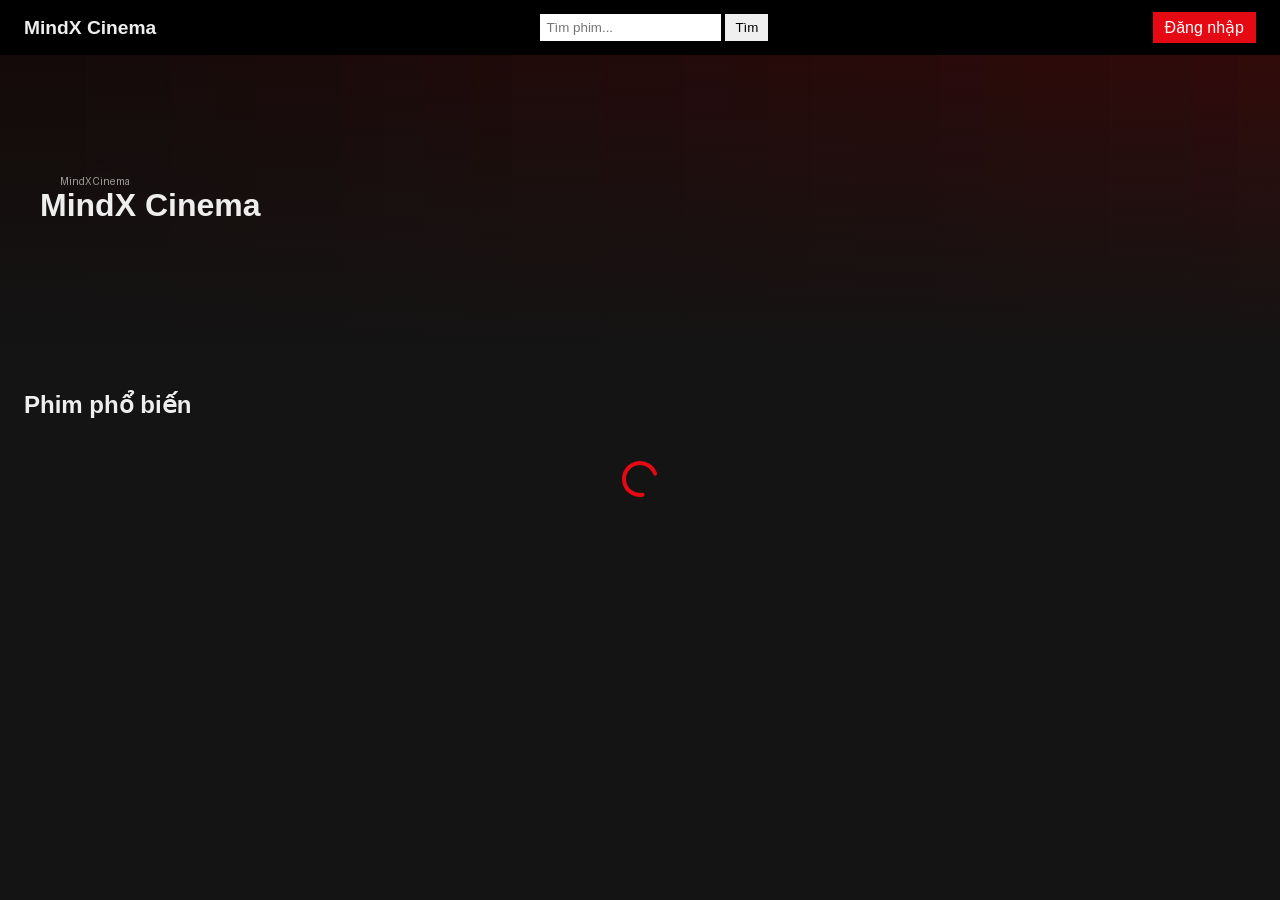
<file: mindx-cinema-local-storage/index.html>
<!DOCTYPE html>
<html lang="vi">

<head>
  <meta charset="UTF-8">
  <meta name="viewport" content="width=device-width, initial-scale=1">
  <title>MindX Cinema</title>
  <link rel="icon" href="assets/icon.png">
  <link rel="stylesheet" href="./styles/style.css">
</head>

<body>

  <nav class="navbar">
    <a href="index.html" class="logo">MindX Cinema</a>
    <form action="search.html" method="get" class="search-form">
      <input type="text" name="q" placeholder="Tìm phim...">
      <button type="submit">Tìm</button>
    </form>
    <div id="auth-area"></div>
  </nav>

  <div class="hero" style="background-image: url('assets/hero-img.jpg')">
    <h1>MindX Cinema</h1>
  </div>

  <div class="section">
    <h2>Phim phổ biến</h2>
    <img class="loading-icon" id="loading" src="assets/loading.svg" alt="Đang tải...">
    <div class="movie-grid" id="movie-grid"></div>
  </div>

  <script src="scripts/config.js"></script>
  <script src="scripts/home.js"></script>
</body>

</html>
</file>
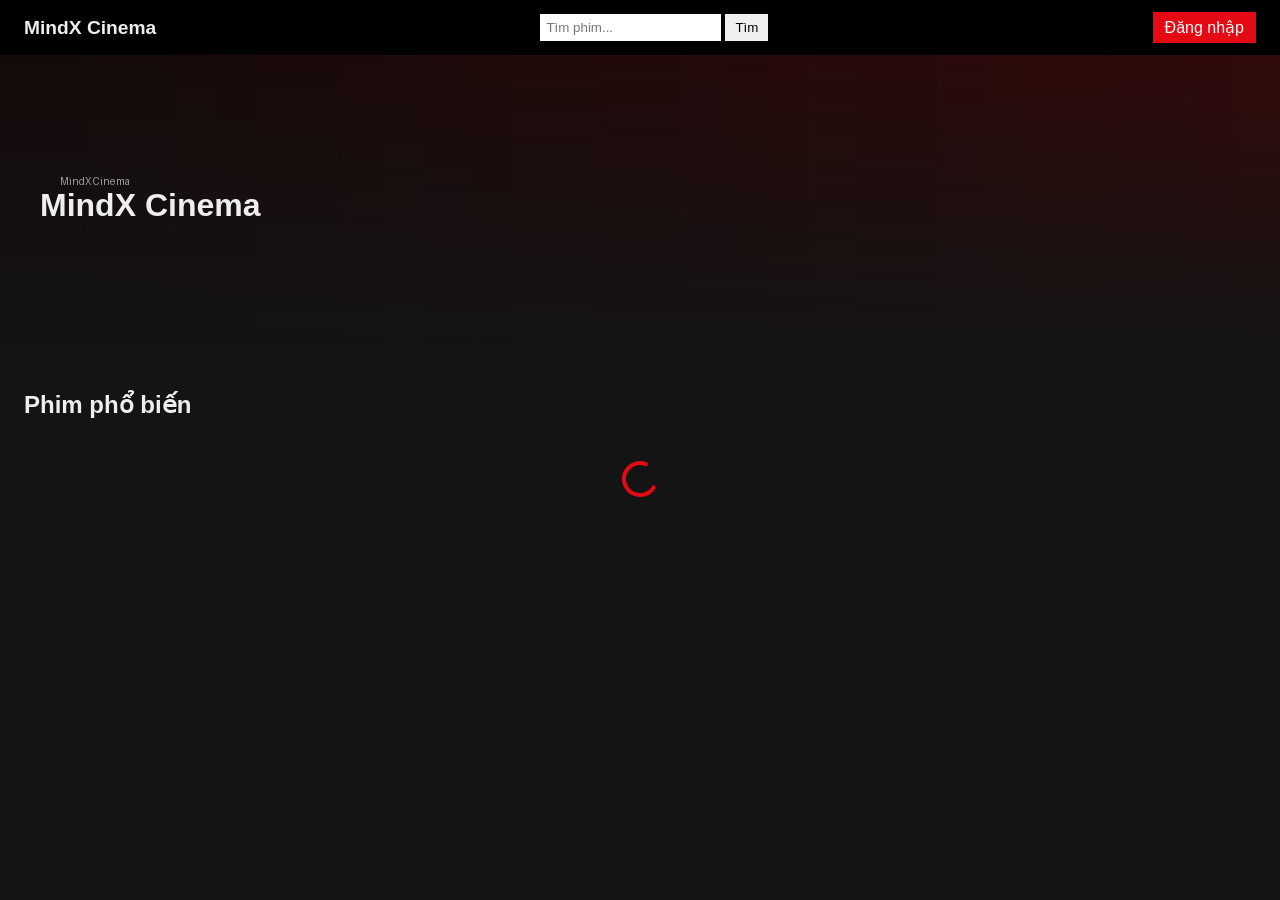
<file: mindx-cinema-local-storage/info.html>
<!DOCTYPE html>
<html lang="vi">

<head>
  <meta charset="UTF-8">
  <meta name="viewport" content="width=device-width, initial-scale=1">
  <title>Chi tiết phim - MindX Cinema</title>
  <link rel="icon" href="assets/icon.png">
  <link rel="stylesheet" href="./styles/style.css">
</head>

<body>

  <nav class="navbar">
    <a href="index.html" class="logo">MindX Cinema</a>
    <form action="search.html" method="get" class="search-form">
      <input type="text" name="q" placeholder="Tìm phim...">
      <button type="submit">Tìm</button>
    </form>
    <div id="auth-area"></div>
  </nav>

  <div class="info-container">
    <img id="poster" src="" alt="">
    <div>
      <h1 id="title"></h1>
      <p id="release-date"></p>
      <p id="genres"></p>
      <p id="description"></p>
      <a class="btn" id="watch-btn" href="#">▶ Xem trailer</a>

      <h3>Diễn viên</h3>
      <div class="cast-grid" id="cast-list"></div>
    </div>
  </div>

  <script src="scripts/config.js"></script>
  <script src="scripts/info.js"></script>
</body>

</html>
</file>
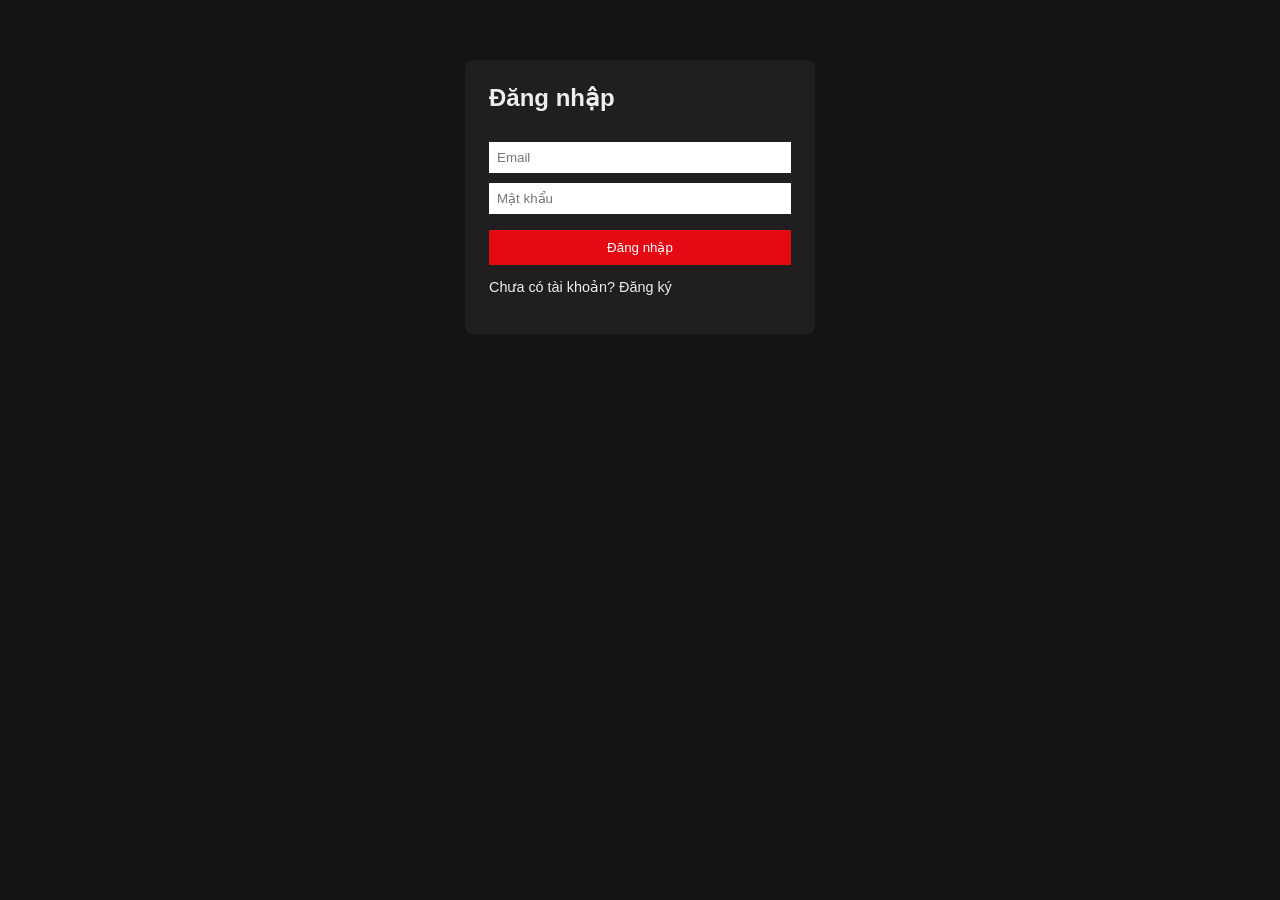
<file: mindx-cinema-local-storage/login.html>
<!DOCTYPE html>
<html lang="vi">

<head>
  <meta charset="UTF-8">
  <meta name="viewport" content="width=device-width, initial-scale=1">
  <title>Đăng nhập - MindX Cinema</title>
  <link rel="icon" href="assets/icon.png">
  <link rel="stylesheet" href="./styles/style.css">
</head>

<body>

  <div class="auth-container">
    <h2>Đăng nhập</h2>

    <form id="login-form">
      <input type="email" id="email" placeholder="Email" required>
      <input type="password" id="password" placeholder="Mật khẩu" required>
      <button type="submit">Đăng nhập</button>
    </form>

    <p>Chưa có tài khoản? <a href="register.html">Đăng ký</a></p>
  </div>

  <script src="scripts/login.js"></script>
</body>

</html>
</file>
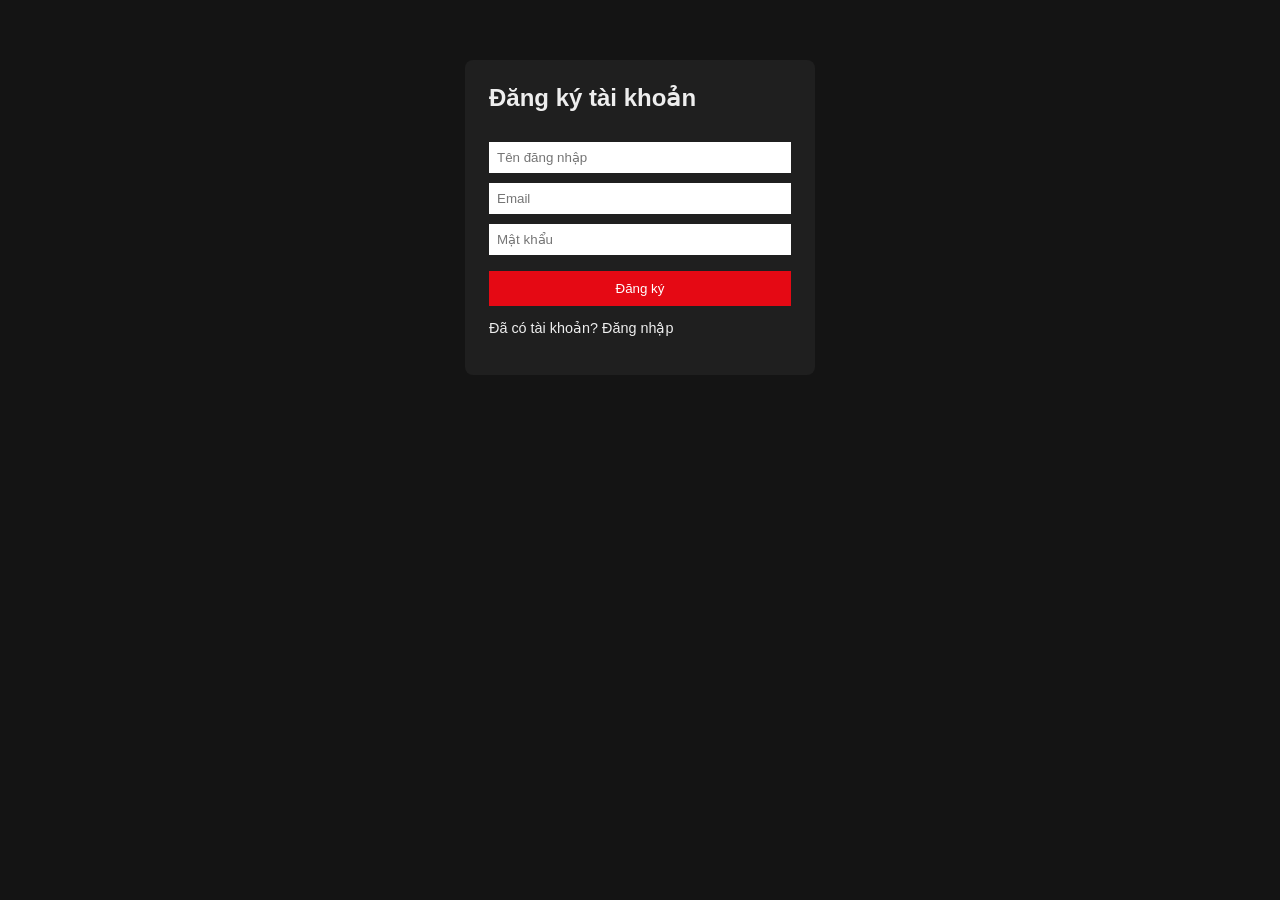
<file: mindx-cinema-local-storage/register.html>
<!DOCTYPE html>
<html lang="vi">

<head>
  <meta charset="UTF-8">
  <meta name="viewport" content="width=device-width, initial-scale=1">
  <title>Đăng ký - MindX Cinema</title>
  <link rel="icon" href="assets/icon.png">
  <link rel="stylesheet" href="./styles/style.css">
</head>

<body>

  <div class="auth-container">
    <h2>Đăng ký tài khoản</h2>

    <form id="register-form">
      <input type="text" id="username" placeholder="Tên đăng nhập" required>
      <input type="email" id="email" placeholder="Email" required>
      <input type="password" id="password" placeholder="Mật khẩu" required>
      <button type="submit">Đăng ký</button>
    </form>

    <p>Đã có tài khoản? <a href="login.html">Đăng nhập</a></p>
  </div>

  <script src="scripts/register.js"></script>
</body>

</html>
</file>
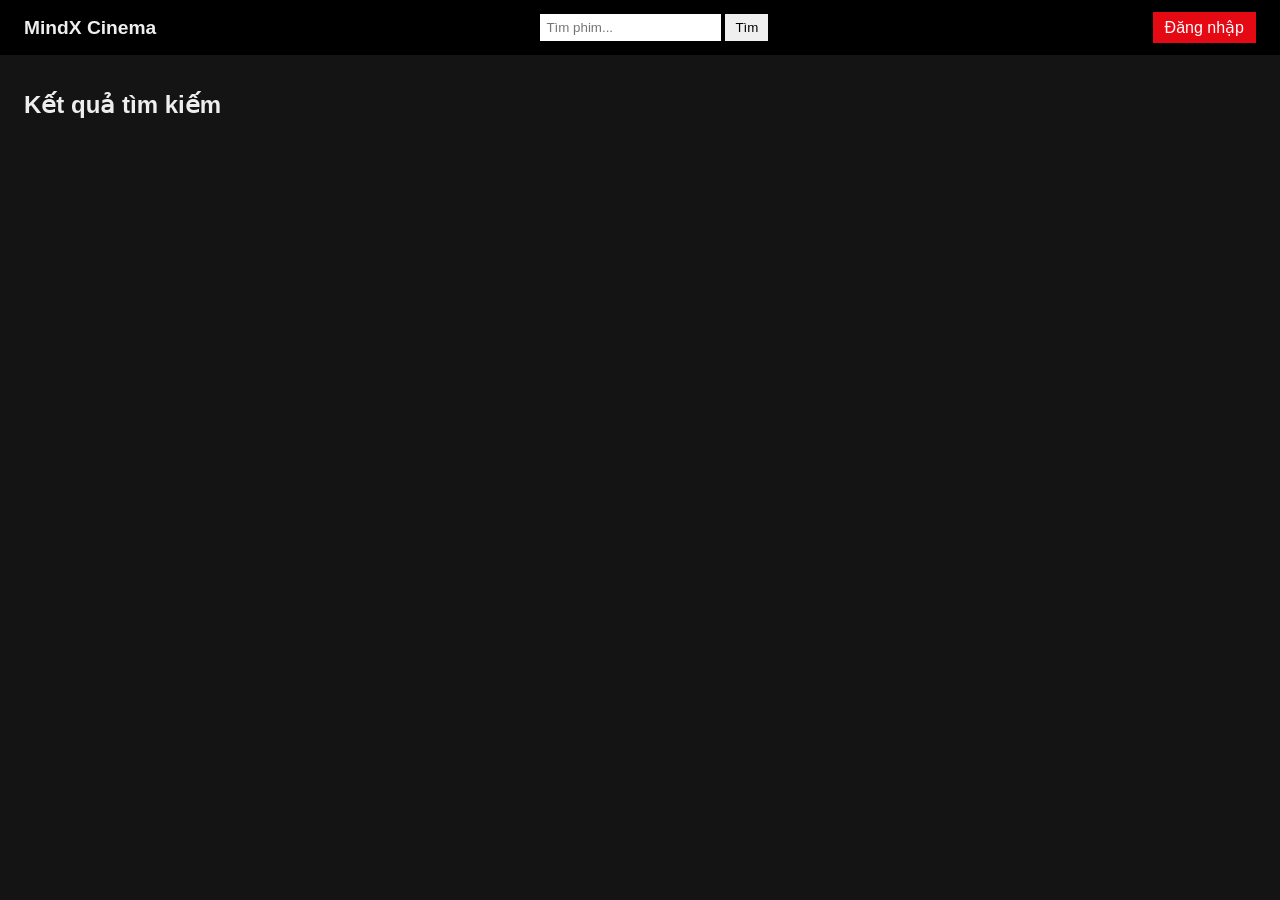
<file: mindx-cinema-local-storage/search.html>
<!DOCTYPE html>
<html lang="vi">

<head>
  <meta charset="UTF-8">
  <meta name="viewport" content="width=device-width, initial-scale=1">
  <title>Tìm kiếm - MindX Cinema</title>
  <link rel="icon" href="assets/icon.png">
  <link rel="stylesheet" href="./styles/style.css">
</head>

<body>

  <nav class="navbar">
    <a href="index.html" class="logo">MindX Cinema</a>
    <form action="search.html" method="get" class="search-form">
      <input type="text" name="q" placeholder="Tìm phim...">
      <button type="submit">Tìm</button>
    </form>
    <div id="auth-area"></div>
  </nav>

  <div class="section">
    <h2 id="search-title">Kết quả tìm kiếm</h2>
    <div class="movie-grid" id="movie-grid"></div>
  </div>

  <script src="scripts/config.js"></script>
  <script src="scripts/search.js"></script>
</body>

</html>
</file>
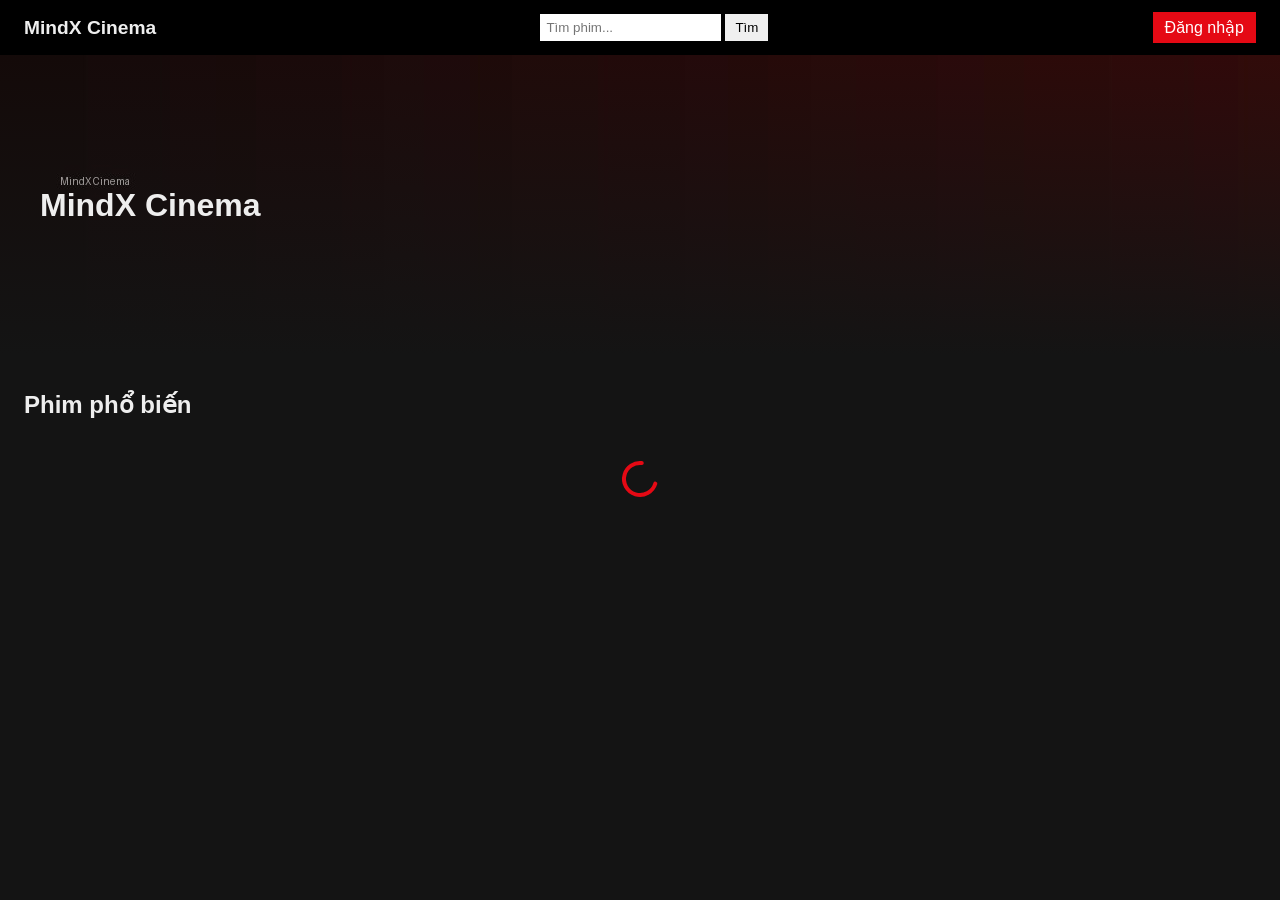
<file: mindx-cinema-local-storage/watch.html>
<!DOCTYPE html>
<html lang="vi">

<head>
  <meta charset="UTF-8">
  <meta name="viewport" content="width=device-width, initial-scale=1">
  <title>Xem phim - MindX Cinema</title>
  <link rel="icon" href="assets/icon.png">
  <link rel="stylesheet" href="./styles/style.css">
</head>

<body>

  <nav class="navbar">
    <a href="index.html" class="logo">MindX Cinema</a>
    <form action="search.html" method="get" class="search-form">
      <input type="text" name="q" placeholder="Tìm phim...">
      <button type="submit">Tìm</button>
    </form>
    <div id="auth-area"></div>
  </nav>

  <div class="watch-container">
    <iframe id="trailer-frame" src="" allowfullscreen></iframe>

    <h1 id="title"></h1>
    <p id="description"></p>

    <h3>Bình luận</h3>
    <div id="comment-form-area">
      <form id="comment-form">
        <input type="text" id="comment-input" placeholder="Viết bình luận..." required>
        <button type="submit">Gửi</button>
      </form>
    </div>
    <div id="comment-list"></div>
  </div>

  <script src="scripts/config.js"></script>
  <script src="scripts/watch.js"></script>
</body>

</html>
</file>
<file: mindx-cinema-local-storage/styles/style.css>
* {
  box-sizing: border-box;
}

body {
  font-family: sans-serif;
  margin: 0;
  background: #141414;
  color: #eee;
}

a {
  color: inherit;
  text-decoration: none;
}

/* ===== Navbar ===== */
.navbar {
  display: flex;
  align-items: center;
  justify-content: space-between;
  gap: 16px;
  padding: 12px 24px;
  background: #000;
}

.navbar .logo {
  font-weight: bold;
  font-size: 1.2rem;
}

.search-form {
  display: flex;
  gap: 4px;
}

.search-form input {
  padding: 6px;
  border: none;
}

.search-form button {
  padding: 6px 10px;
  border: none;
  cursor: pointer;
}

#auth-area {
  display: flex;
  align-items: center;
  gap: 8px;
}

#auth-area button,
#auth-area a {
  cursor: pointer;
  background: #e50914;
  color: #fff;
  border: none;
  padding: 6px 12px;
}

.avatar-nho {
  width: 32px;
  height: 32px;
  border-radius: 50%;
  object-fit: cover;
}

/* ===== Hero banner (trang chủ) ===== */
.hero {
  position: relative;
  height: 300px;
  background-size: cover;
  background-position: center;
  display: flex;
  align-items: center;
  padding: 0 40px;
}

.hero::after {
  content: "";
  position: absolute;
  inset: 0;
  background: linear-gradient(to top, #141414, transparent);
}

.hero h1 {
  position: relative;
  z-index: 1;
}

/* ===== Lưới danh sách phim ===== */
.section {
  padding: 16px 24px;
}

.movie-grid {
  display: grid;
  grid-template-columns: repeat(auto-fill, minmax(150px, 1fr));
  gap: 16px;
}

.movie-card img {
  width: 100%;
  border-radius: 4px;
}

.movie-card p {
  font-size: 0.9rem;
  margin: 4px 0;
}

/* ===== Trang chi tiết phim ===== */
.info-container {
  display: flex;
  gap: 24px;
  padding: 24px;
  flex-wrap: wrap;
}

.info-container img {
  width: 250px;
  border-radius: 8px;
}

.cast-grid {
  display: grid;
  grid-template-columns: repeat(auto-fill, minmax(100px, 1fr));
  gap: 12px;
  margin-top: 12px;
}

.cast-grid img {
  width: 100%;
  border-radius: 4px;
}

.cast-grid p {
  font-size: 0.8rem;
  text-align: center;
}

.btn {
  display: inline-block;
  background: #e50914;
  color: #fff;
  padding: 10px 20px;
  border: none;
  cursor: pointer;
  margin-top: 12px;
}

/* ===== Trang xem trailer ===== */
.watch-container {
  padding: 24px;
}

.watch-container iframe {
  width: 100%;
  max-width: 800px;
  height: 450px;
  border: none;
}

.comment-item {
  display: flex;
  gap: 10px;
  border-bottom: 1px solid #333;
  padding: 8px 0;
}

#comment-form {
  display: flex;
  gap: 8px;
  margin-top: 12px;
  max-width: 500px;
}

#comment-input {
  flex: 1;
  padding: 8px;
}

/* ===== Form đăng nhập / đăng ký ===== */
.auth-container {
  max-width: 350px;
  margin: 60px auto;
  padding: 24px;
  background: #1f1f1f;
  border-radius: 8px;
}

.auth-container h2 {
  margin-top: 0;
}

.auth-container input {
  width: 100%;
  padding: 8px;
  margin-top: 10px;
  border: none;
}

.auth-container button {
  width: 100%;
  padding: 10px;
  margin-top: 16px;
  background: #e50914;
  color: #fff;
  border: none;
  cursor: pointer;
}

.auth-container p {
  font-size: 0.9rem;
}

/* ===== Icon loading dùng chung ===== */
.loading-icon {
  width: 40px;
  display: block;
  margin: 40px auto;
}
</file>
